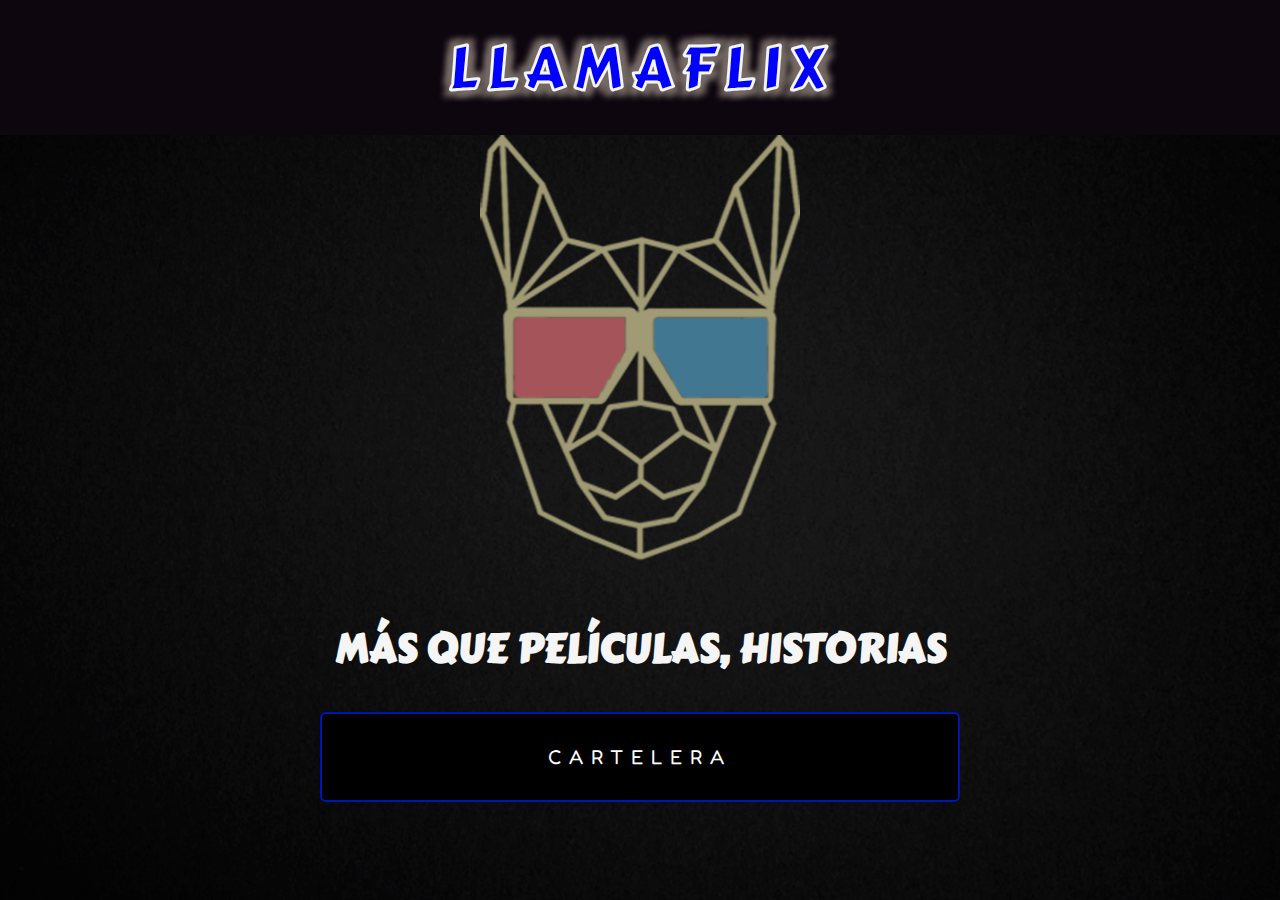
<file: index.html>
<!DOCTYPE html>
<html lang="en">
  <head>
    <meta charset="UTF-8" />
    <meta http-equiv="X-UA-Compatible" content="IE=edge" />
    <meta name="viewport" content="width=device-width, initial-scale=1.0" />
    <title>Grupo 2 - Proyecto HTML</title>
    <link rel="stylesheet" href="styles.css" />
  </head>

  <body>

    <header>
      <nav class="navbar">
        <div class="navbar-menu">
          <h1>LlamaFlix</h1>
        </div>
      </nav>
    </header>

    <section id="home" class="content">
      <article id="logo">
          <img src="./assets/logo-llama.png" alt="">
      </article>
      <article id="welcome">
          <h2>Más que películas, Historias</h2>
          <button onclick="location.href='./peliculas.html'">CARTELERA</button>
      </article>
    </section>
  </body>
</html>
</file>
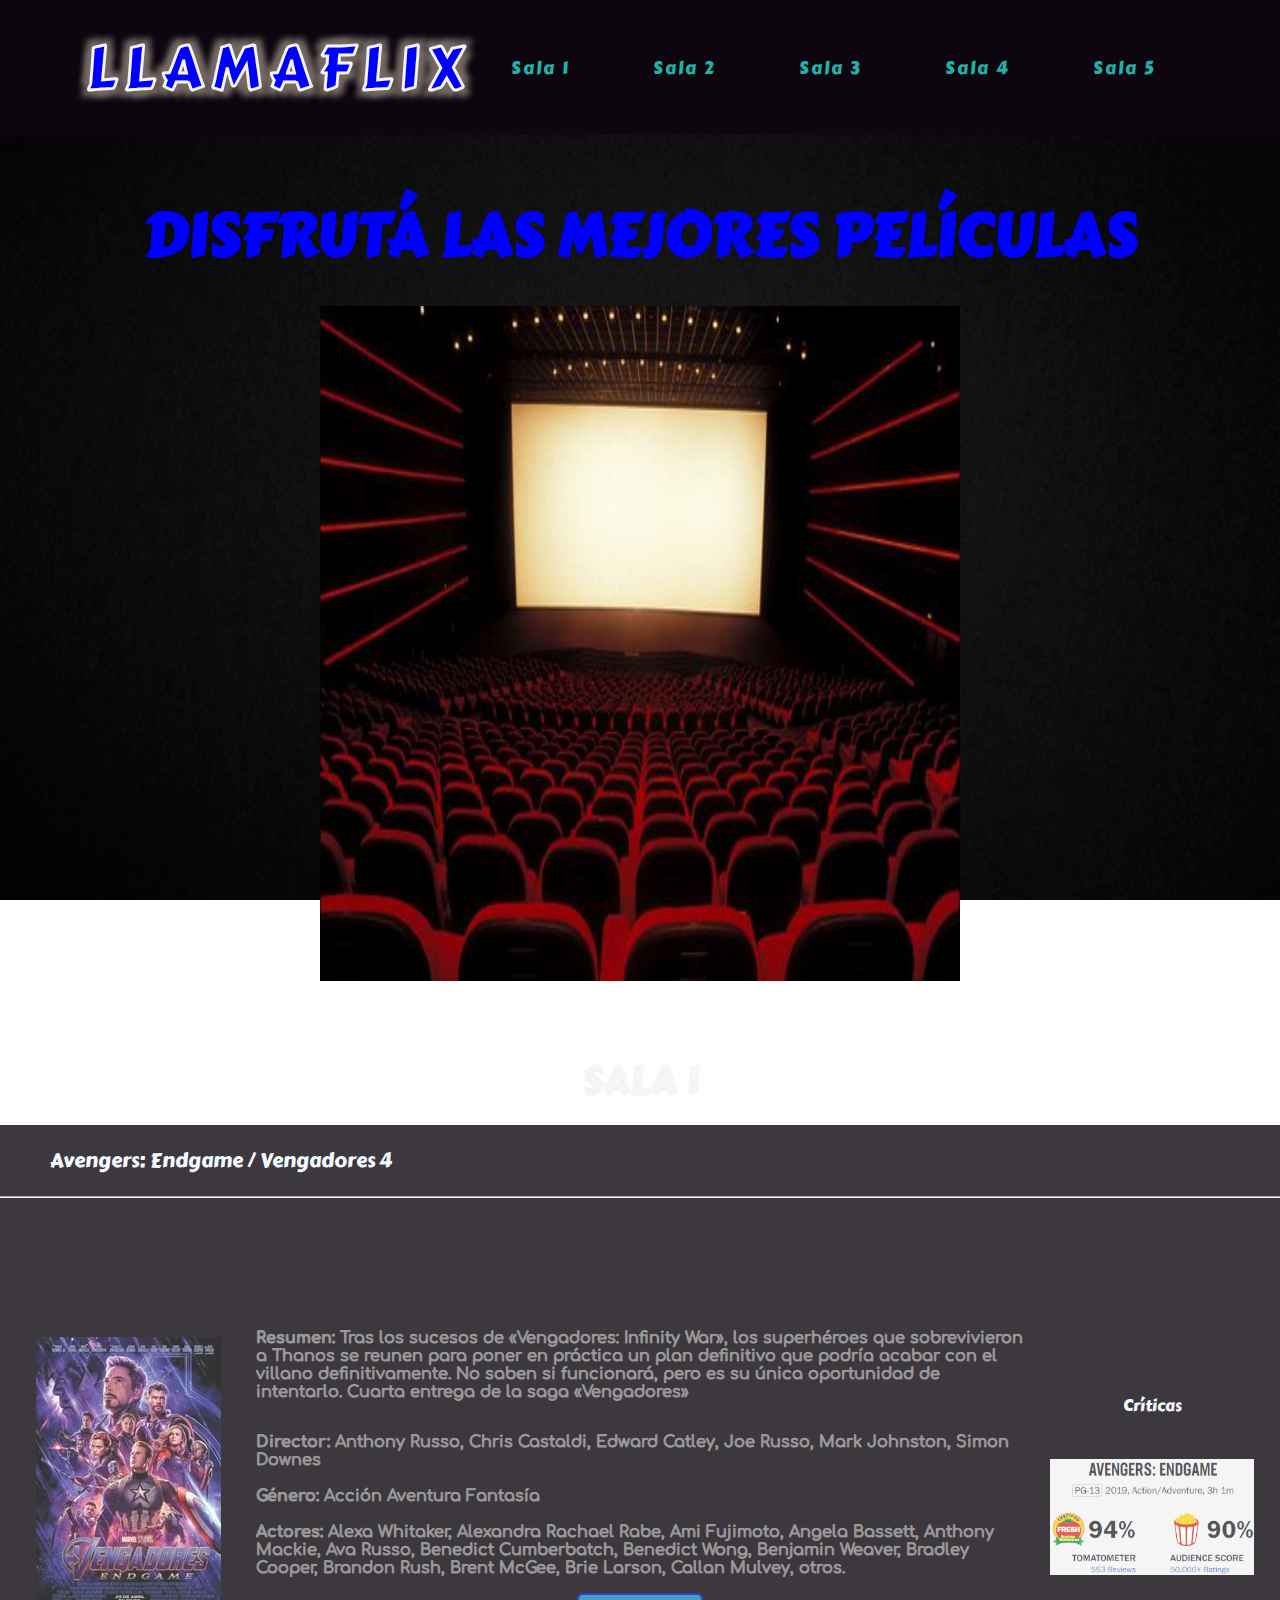
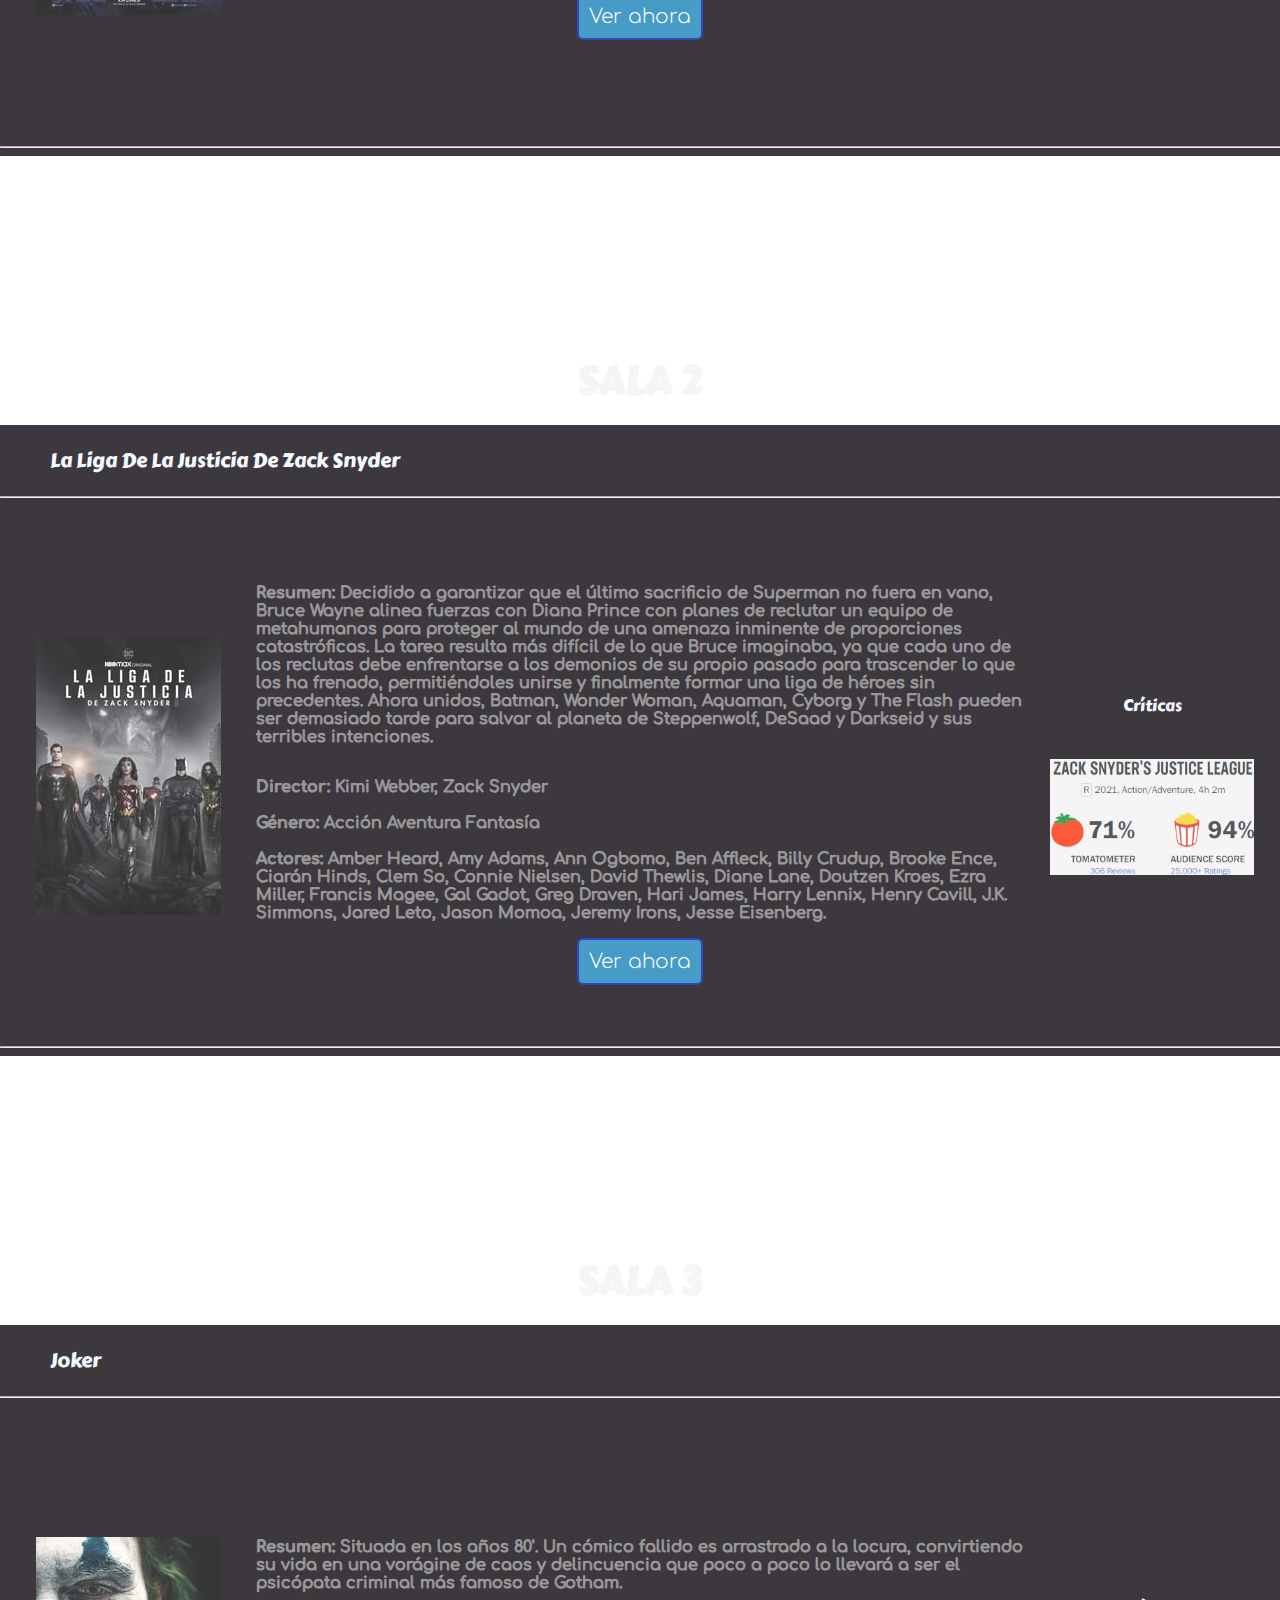
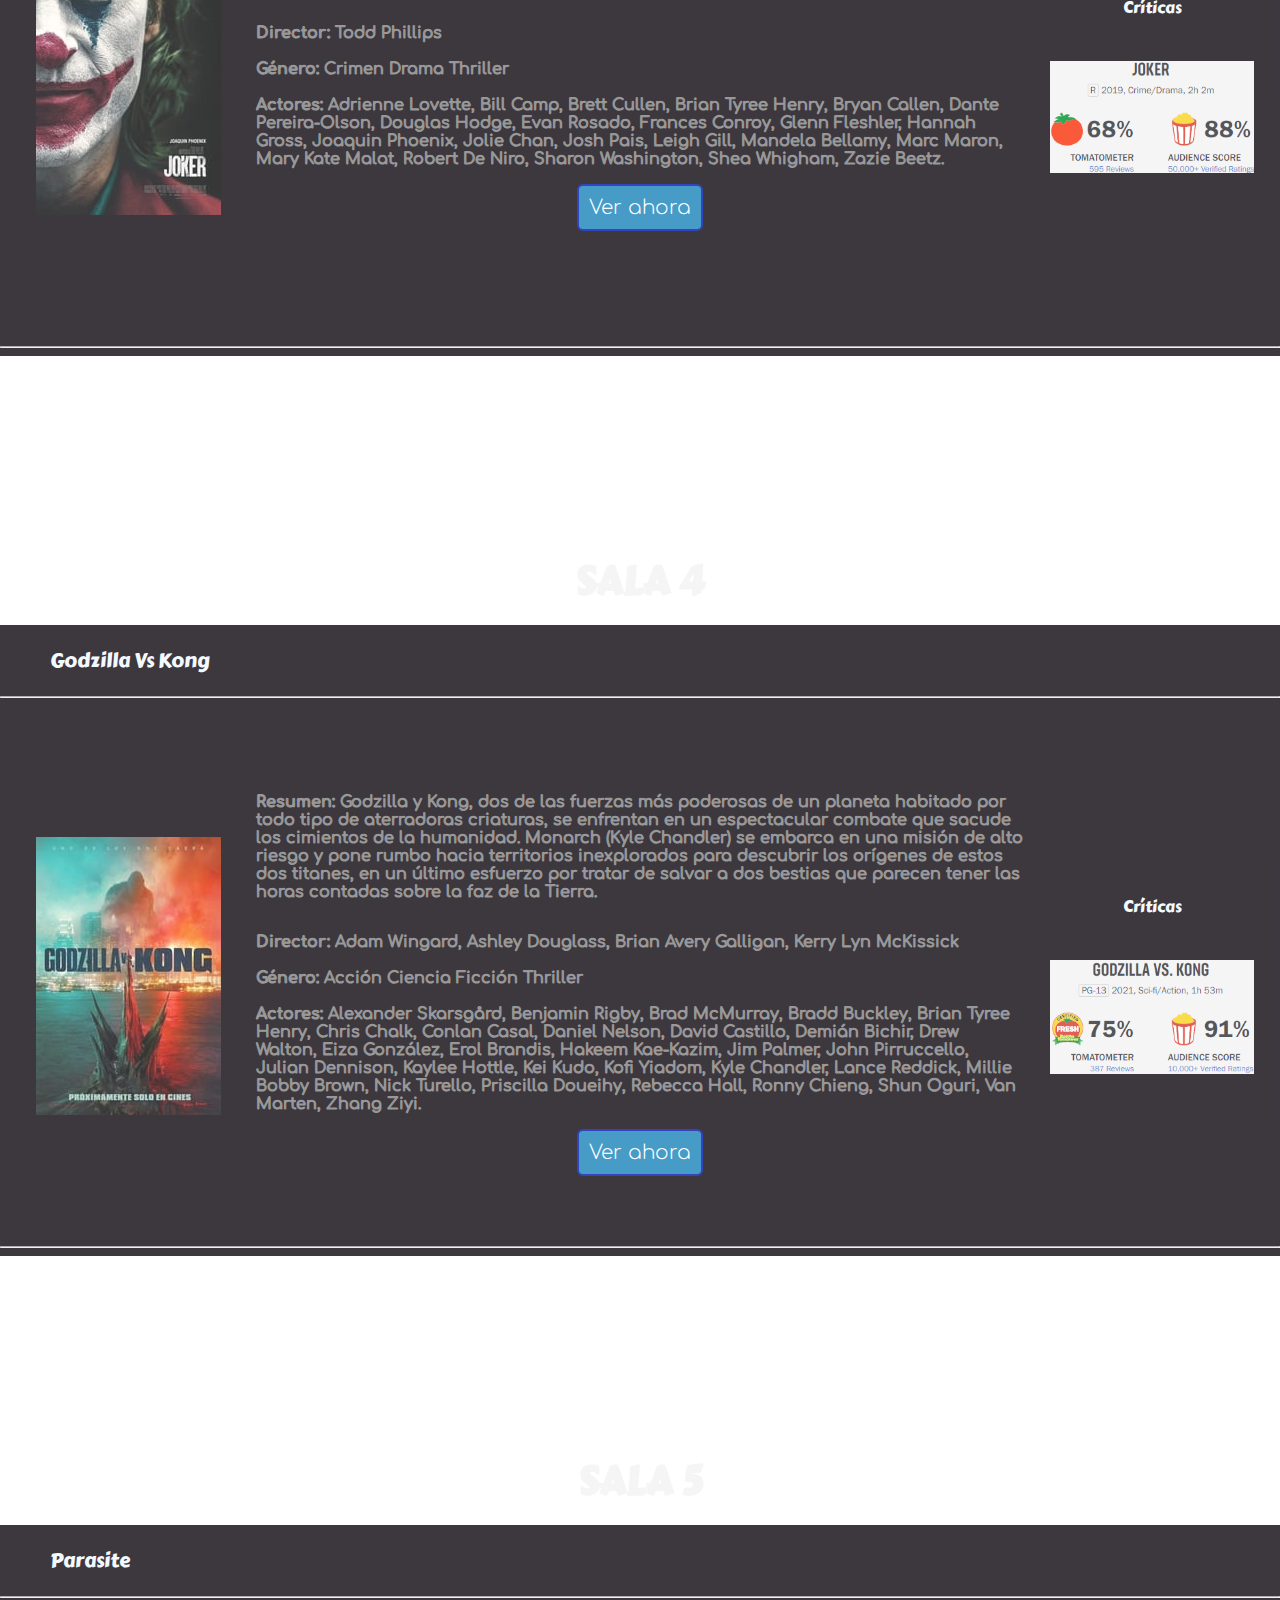
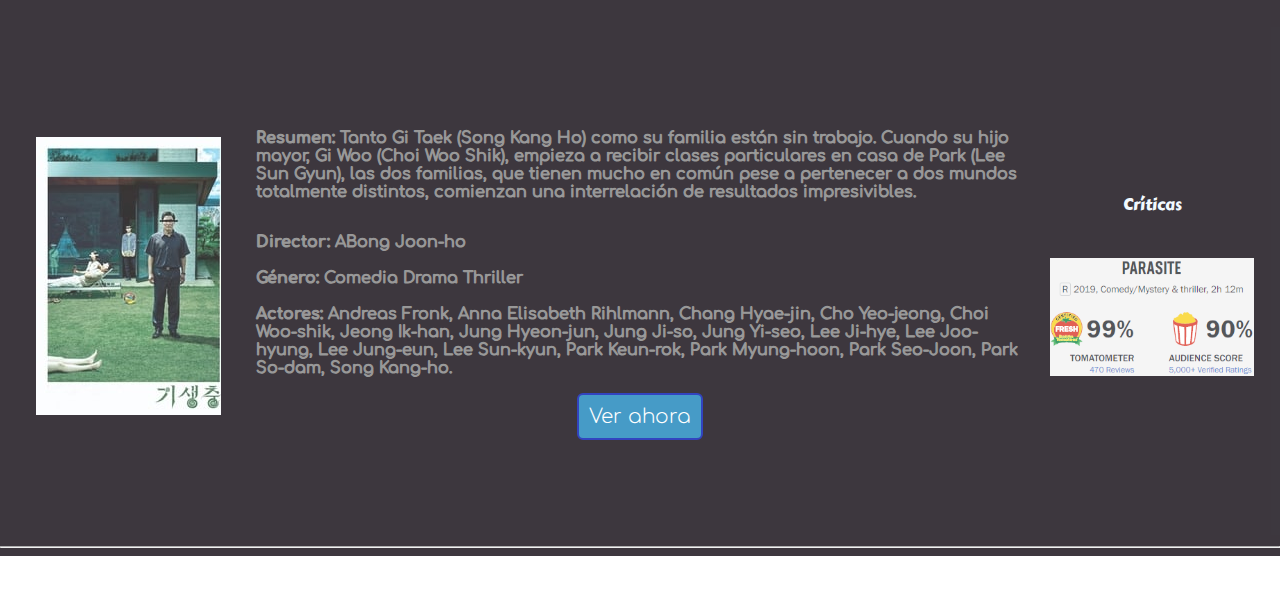
<file: peliculas.html>
<!DOCTYPE html>
<html lang="en">
  <head>
    <meta charset="UTF-8" />
    <meta http-equiv="X-UA-Compatible" content="IE=edge" />
    <meta name="viewport" content="width=device-width, initial-scale=1.0" />
    <title>Grupo 2 - Proyecto HTML</title>
    <link rel="stylesheet" href="styles.css" />
  </head>

  <body>
    <header>
      <nav class="navbar">
        <div class="navbar-menu">
          <a href="./index.html"> <h1>LlamaFlix</h1></a>
        </div>
        <div class="div-menu">
          <ul class="menu">
            <li class="menu-item">
              <a href="#sala1">Sala 1</a>
            </li>
            <li class="menu-item">
              <a href="#sala2">Sala 2</a>
            </li>
            <li class="menu-item">
              <a href="#sala3">Sala 3</a>
            </li>
            <li class="menu-item">
              <a href="#sala4">Sala 4</a>
            </li>
            <li class="menu-item">
              <a href="#sala5">Sala 5</a>
            </li>
          </ul>
        </div>
      </nav>
    </header>

    <section id="home" class="content">
      <div class="full-section">
        <h1>Disfrutá las mejores Películas</h1>
        <br />
        <img src="./assets/cine.jpg" alt="" />
      </div>
    </section>

    <section id="sala1" class="sala-content">
      <div class="full-section sala-detail">
        <h2>Sala 1</h2>
      </div>
      <div class="full section sala-title">
        <h3>Avengers: Endgame / Vengadores 4</h3>
        <hr />
        <div class="sala-description">
          <div class="sala-poster">
            <img src="./assets/poster_sala1.jpg" />
          </div>
          <div class="sala-resume">
            <p>
              <strong>Resumen: </strong> Tras los sucesos de «Vengadores:
              Infinity War», los superhéroes que sobrevivieron a Thanos se
              reunen para poner en práctica un plan definitivo que podría acabar
              con el villano definitivamente. No saben si funcionará, pero es su
              única oportunidad de intentarlo. Cuarta entrega de la saga
              «Vengadores»
            </p>
            <p>
              <strong>Director: </strong> Anthony Russo, Chris Castaldi, Edward
              Catley, Joe Russo, Mark Johnston, Simon Downes<br /><br />
              <strong>Género: </strong>Acción Aventura Fantasía<br /><br />
              <strong>Actores: </strong>Alexa Whitaker, Alexandra Rachael Rabe,
              Ami Fujimoto, Angela Bassett, Anthony Mackie, Ava Russo, Benedict
              Cumberbatch, Benedict Wong, Benjamin Weaver, Bradley Cooper,
              Brandon Rush, Brent McGee, Brie Larson, Callan Mulvey, otros.
            </p>
            <a
              class="button_view"
              href="https://ww1.cuevana3.me/13310/avengers-endgame"
              target="_blank"
              >Ver ahora</a
            >
          </div>
          <div class="sala-critics">
            <p>Críticas</p>
            <br />
            <img src="./assets/critics-sala1.png" />
          </div>
        </div>
        <hr />
      </div>
    </section>

    <section id="sala2" class="sala-content">
      <div class="full-section sala-detail">
        <h2>Sala 2</h2>
      </div>
      <div class="full section sala-title">
        <h3>La Liga de la Justicia de Zack Snyder</h3>
        <hr />
        <div class="sala-description">
          <div class="sala-poster">
            <img src="./assets/poster_sala2.jpg" />
          </div>
          <div class="sala-resume">
            <p>
              <strong>Resumen: </strong> Decidido a garantizar que el último
              sacrificio de Superman no fuera en vano, Bruce Wayne alinea
              fuerzas con Diana Prince con planes de reclutar un equipo de
              metahumanos para proteger al mundo de una amenaza inminente de
              proporciones catastróficas. La tarea resulta más difícil de lo que
              Bruce imaginaba, ya que cada uno de los reclutas debe enfrentarse
              a los demonios de su propio pasado para trascender lo que los ha
              frenado, permitiéndoles unirse y finalmente formar una liga de
              héroes sin precedentes. Ahora unidos, Batman, Wonder Woman,
              Aquaman, Cyborg y The Flash pueden ser demasiado tarde para salvar
              al planeta de Steppenwolf, DeSaad y Darkseid y sus terribles
              intenciones.
            </p>
            <p>
              <strong>Director: </strong>Kimi Webber, Zack Snyder<br /><br />
              <strong>Género: </strong>Acción Aventura Fantasía<br /><br />
              <strong>Actores: </strong>Amber Heard, Amy Adams, Ann Ogbomo, Ben
              Affleck, Billy Crudup, Brooke Ence, Ciarán Hinds, Clem So, Connie
              Nielsen, David Thewlis, Diane Lane, Doutzen Kroes, Ezra Miller,
              Francis Magee, Gal Gadot, Greg Draven, Hari James, Harry Lennix,
              Henry Cavill, J.K. Simmons, Jared Leto, Jason Momoa, Jeremy Irons,
              Jesse Eisenberg.
            </p>
            <a
              class="button_view"
              href="https://ww1.cuevana3.me/39793/zack-snyders-justice-league"
              target="_blank"
              >Ver ahora</a
            >
          </div>
          <div class="sala-critics">
            <p>Críticas</p>
            <br />
            <img src="./assets/critics-sala2.png" />
          </div>
        </div>
        <hr />
      </div>
    </section>

    <section id="sala3" class="sala-content">
      <div class="full-section sala-detail">
        <h2>Sala 3</h2>
      </div>
      <div class="full section sala-title">
        <h3>Joker</h3>
        <hr />
        <div class="sala-description">
          <div class="sala-poster">
            <img src="./assets/poster_sala3.jpg" />
          </div>
          <div class="sala-resume">
            <p>
              <strong>Resumen: </strong> Situada en los años 80'. Un cómico
              fallido es arrastrado a la locura, convirtiendo su vida en una
              vorágine de caos y delincuencia que poco a poco lo llevará a ser
              el psicópata criminal más famoso de Gotham.
            </p>
            <p>
              <strong>Director: </strong> Todd Phillips<br /><br />
              <strong>Género: </strong> Crimen Drama Thriller<br /><br />
              <strong>Actores: </strong> Adrienne Lovette, Bill Camp, Brett
              Cullen, Brian Tyree Henry, Bryan Callen, Dante Pereira-Olson,
              Douglas Hodge, Evan Rosado, Frances Conroy, Glenn Fleshler, Hannah
              Gross, Joaquin Phoenix, Jolie Chan, Josh Pais, Leigh Gill, Mandela
              Bellamy, Marc Maron, Mary Kate Malat, Robert De Niro, Sharon
              Washington, Shea Whigham, Zazie Beetz.
            </p>
            <a
              class="button_view"
              href="https://ww1.cuevana3.me/21711/joker"
              target="_blank"
              >Ver ahora</a
            >
          </div>
          <div class="sala-critics">
            <p>Críticas</p>
            <br />
            <img src="./assets/critics-sala3.png" />
          </div>
        </div>
        <hr />
      </div>
    </section>

    <section id="sala4" class="sala-content">
      <div class="full-section sala-detail">
        <h2>Sala 4</h2>
      </div>
      <div class="full section sala-title">
        <h3>Godzilla vs Kong</h3>
        <hr />
        <div class="sala-description">
          <div class="sala-poster">
            <img src="./assets/poster_sala4.jpg" />
          </div>
          <div class="sala-resume">
            <p>
              <strong>Resumen: </strong> Godzilla y Kong, dos de las fuerzas más
              poderosas de un planeta habitado por todo tipo de aterradoras
              criaturas, se enfrentan en un espectacular combate que sacude los
              cimientos de la humanidad. Monarch (Kyle Chandler) se embarca en
              una misión de alto riesgo y pone rumbo hacia territorios
              inexplorados para descubrir los orígenes de estos dos titanes, en
              un último esfuerzo por tratar de salvar a dos bestias que parecen
              tener las horas contadas sobre la faz de la Tierra.
            </p>
            <p>
              <strong>Director: </strong> Adam Wingard, Ashley Douglass, Brian
              Avery Galligan, Kerry Lyn McKissick<br /><br />
              <strong>Género: </strong> Acción Ciencia Ficción Thriller<br /><br />
              <strong>Actores: </strong> Alexander Skarsgård, Benjamin Rigby,
              Brad McMurray, Bradd Buckley, Brian Tyree Henry, Chris Chalk,
              Conlan Casal, Daniel Nelson, David Castillo, Demián Bichir, Drew
              Walton, Eiza González, Erol Brandis, Hakeem Kae-Kazim, Jim Palmer,
              John Pirruccello, Julian Dennison, Kaylee Hottle, Kei Kudo, Kofi
              Yiadom, Kyle Chandler, Lance Reddick, Millie Bobby Brown, Nick
              Turello, Priscilla Doueihy, Rebecca Hall, Ronny Chieng, Shun
              Oguri, Van Marten, Zhang Ziyi.
            </p>
            <a
              class="button_view"
              href="https://ww1.cuevana3.me/40300/godzilla-vs-kong"
              target="_blank"
              >Ver ahora</a
            >
          </div>
          <div class="sala-critics">
            <p>Críticas</p>
            <br />
            <img src="./assets/critics-sala4.png" />
          </div>
        </div>
        <hr />
      </div>
    </section>

    <section id="sala5" class="sala-content">
      <div class="full-section sala-detail">
        <h2>Sala 5</h2>
      </div>
      <div class="full section sala-title">
        <h3>Parasite</h3>
        <hr />
        <div class="sala-description">
          <div class="sala-poster">
            <img src="./assets/poster_sala5.jpg" />
          </div>
          <div class="sala-resume">
            <p>
              <strong>Resumen: </strong> Tanto Gi Taek (Song Kang Ho) como su
              familia están sin trabajo. Cuando su hijo mayor, Gi Woo (Choi Woo
              Shik), empieza a recibir clases particulares en casa de Park (Lee
              Sun Gyun), las dos familias, que tienen mucho en común pese a
              pertenecer a dos mundos totalmente distintos, comienzan una
              interrelación de resultados impresivibles.
            </p>
            <p>
              <strong>Director: </strong> ABong Joon-ho<br /><br />
              <strong>Género: </strong> Comedia Drama Thriller<br /><br />
              <strong>Actores: </strong> Andreas Fronk, Anna Elisabeth Rihlmann,
              Chang Hyae-jin, Cho Yeo-jeong, Choi Woo-shik, Jeong Ik-han, Jung
              Hyeon-jun, Jung Ji-so, Jung Yi-seo, Lee Ji-hye, Lee Joo-hyung, Lee
              Jung-eun, Lee Sun-kyun, Park Keun-rok, Park Myung-hoon, Park
              Seo-Joon, Park So-dam, Song Kang-ho.
            </p>
            <a
              class="button_view"
              href="https://ww1.cuevana3.me/20039/gisaengchung"
              target="_blank"
              >Ver ahora</a
            >
          </div>
          <div class="sala-critics">
            <p>Críticas</p>
            <br />
            <img src="./assets/critics-sala5.png" />
          </div>
        </div>
        <hr />
      </div>
    </section>
  </body>
</html>
</file>
<file: styles.css>
@import url("https://fonts.googleapis.com/css2?family=Fredoka+One&display=swap");
@import url('https://fonts.googleapis.com/css2?family=Carter+One&display=swap');
@import url('https://fonts.googleapis.com/css2?family=Comfortaa&display=swap');

html {
  scroll-behavior: smooth;
  background: url(./assets/background.png) fixed;
  background-size: cover;
  -webkit-background-size: cover;
  -moz-background-size: cover;
  -moz-background-size: cover;
  font-family: 'Fredoka', cursive;
  color: white;
}

body {
  background-color: #5d3c18;
  color: blue;
  font-family: 'Carter One', cursive;
  margin: 0;
  padding: 0;
  background-color: transparent;
  background-size: cover;
}

.navbar {
  display: flex;
  flex-direction: row;
  flex-wrap: nowrap;
  justify-content: center;
  align-items: center;
  width: 100vw;
  height: 15vh;
  background-color: #0d060f;
  position: fixed;
  z-index: 1;
}

.navbar-menu {
  font-size: 10vh;
  text-shadow: -4px -4px 1px #766b65;
  text-shadow: -6px -6px 6px #766b65, 6px -6px 6px #766b65, -6px 6px 6px #766b65,
    6px 6px 6px #766b65;
  -webkit-text-stroke: 1px whitesmoke;
  letter-spacing: 8px;
}

.navbar-menu a {
  text-decoration: none;
  font-size: 10vh;
  text-shadow: -4px -4px 1px #766b65;
  text-shadow: -6px -6px 6px #766b65, 6px -6px 6px #766b65, -6px 6px 6px #766b65,
    6px 6px 6px #766b65;
  -webkit-text-stroke: 1px whitesmoke;
  letter-spacing: 8px;
}

#home {
  display: block;
  text-align: center;
  padding-top: 15vh;
}

#logo {
  height: 50vh;
  width: auto;
  color: whitesmoke;
}

#welcome {
  text-align: center;
  margin-bottom: 15vh;
}

img {
  max-width: 100%;
  max-height: 100%;
}

button {
  background-color: #101010;
  font-family: "Fredoka One", cursive;
  font-size: 20px;
  color: white;
  height: 10vh;
  width: 50%;
  background-color: black;
  border-radius: 6px;
  border: 2px solid #0016b0;
  letter-spacing: 8px;
}

.content {
  display: flex;
  height: 85vh;
  width: 100vw;
  flex-direction: row;
}

.half-section {
  width: 50vw;
  height: 85vh;
  margin-top: 15vh;
}

.text-section {
  color: #230000;
  display: flex;
  flex-direction: column;
  justify-content: center;
  letter-spacing: 2px;
  align-items: center;
  flex-wrap: wrap;
}

.text-section img {
  display: flex;
  justify-content: right;
  padding-left: 25vw;
}

.img-section {
  height: 85vh;
  width: 50vw;
  display: flex;
  justify-content: center;
  align-items: center;
  flex-direction: column;
  background-color: #1e2824;
}

.img-section img {
  height: 100%;
  width: 100%;
}

h1 {
  padding: 0px auto;
  font-size: 60px;
  font-weight: 800;
  text-transform: uppercase;
  color: blue;
  margin:0;
}

h2 {
  padding: 0px auto;
  font-size: 40px;
  font-weight: 600;
  text-transform: uppercase;
  color: whitesmoke;
}

h3 {
  padding: 0px 50px;
  font-size: 20px;
  font-weight: 400;
  text-transform: capitalize;
}

/* Cartelera */
.menu {
  list-style: none;
  margin: auto;
  padding: 0;
  overflow: hidden;
  text-align: right;
}

.menu-item {
  display: inline-block;
  padding: 20px;
  transition: 1s;
}

.menu-item a:hover {
  background-color: cornflowerblue;
  color: whitesmoke;
}

.menu-item a {
  padding: 20px;
  text-decoration: none;
  color: lightseagreen;
  font-size: 18px;
  letter-spacing: 2px;
  transition: all 1s;
}

/* Salas */
.sala-content {
  display: flex;
  height: 100vh;
  width: 100vw;
  flex-direction: column;
}

.full-section {
  display: flex;
  width: 100vw;
  color: #230000;
  flex-direction: column;
  justify-content: center;
  align-items: center;
  flex-wrap: nowrap;
  height: 100vh;
}

.full-section img {
  height: 75%;
  width: 50%;
  display: inline-block;
}

.sala-detail {
  width: 100vw;
  height: 10vh;
  margin-top: 15vh;
  flex-wrap: wrap;
}

.sala-title {
  color: aliceblue;
  background-color: #0d060f;
  opacity: .8;
  -webkit-text-stroke: 0px;
}

.sala-description {
  background-color: #0d060f;
  width: 100vw;
  -webkit-text-stroke: 0px;
}

.sala-poster {
  height: 60vh;
  width: 20vw;
  display: flex;
  justify-content: center;
  align-items: center;
  float: left;
}

.sala-resume {
  flex-direction: column;
  height: 60vh;
  width: 60vw;
  display: flex;
  justify-content: center;
  align-items: center;
  float: left;
  -webkit-text-stroke: 1px;
  color: grey;
  text-overflow: clip;
  font-family: 'Comfortaa', cursive;
  font-size: medium;
}

.sala-critics {
  flex-direction: column;
  height: 60vh;
  width: 20vw;
  display: flex;
  justify-content: center;
  align-items: center;
  float: right;
  flex-wrap: wrap;
}
.sala-critics img {
  width: 80%;
  padding: 0;
  flex-wrap: wrap;
}

.button_view {
  text-decoration: none;
  padding: 10px;
  font-weight: 100;
  font-size: 20px;
  color: #ffffff;
  background-color: #1883ba;
  border-radius: 6px;
  border: 2px solid #0016b0;
  -webkit-text-stroke: 0px;
}
</file>
